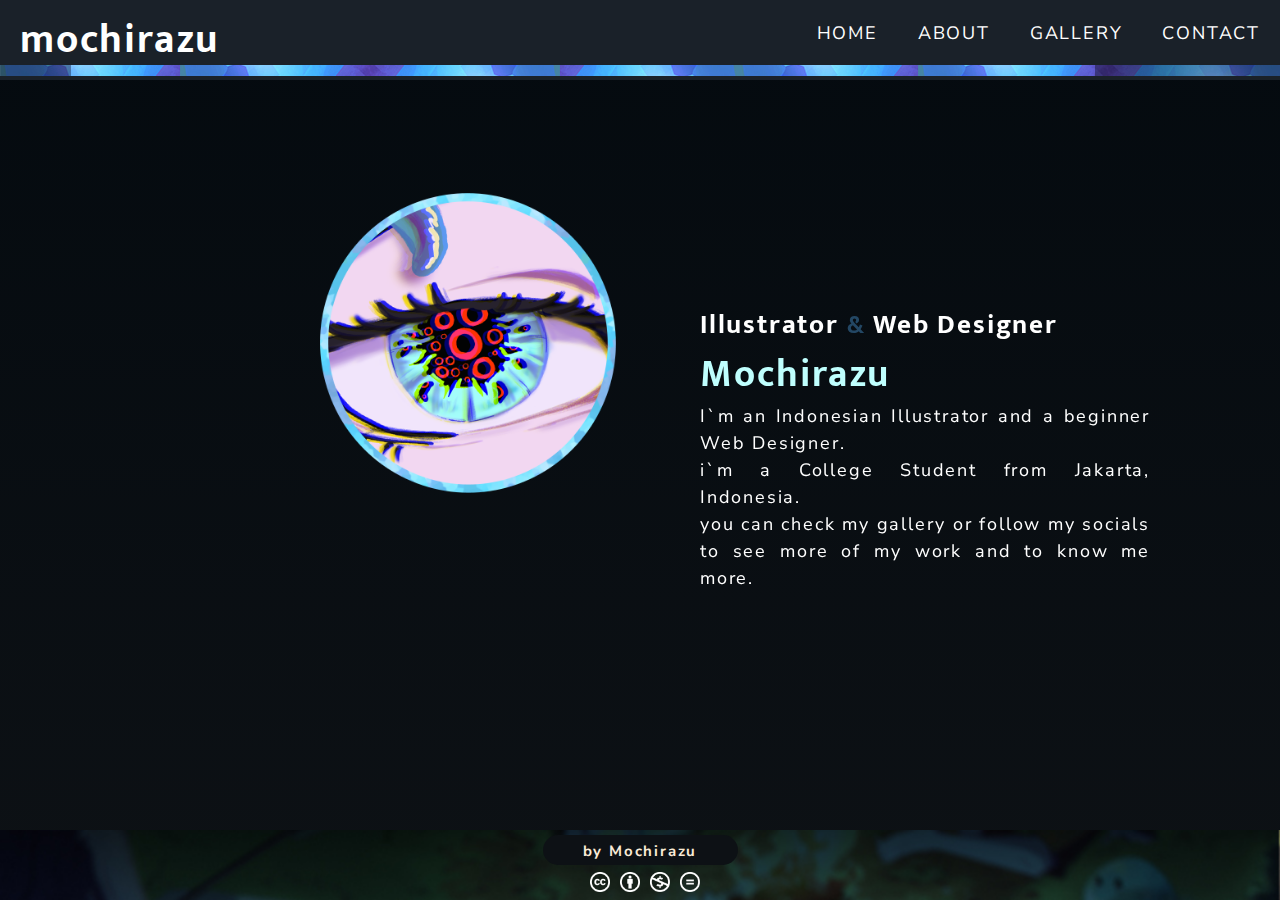
<file: index.html>
<!DOCTYPE html>
<html lang="en">
<head>
    <meta charset="UTF-8">
    <meta http-equiv="X-UA-Compatible"
    content="IE=edge">
    <meta name="viewport" content="width=device-width, initial-scale=1.0">
    <title>Mochirazu</title>

    <link rel="icon" href="img/blob.png">

    <link href="https://unpkg.com/aos@2.3.1/dist/aos.css" rel="stylesheet">
    <link rel="stylesheet" href="css/style.css">
</head>
<body class="landing-page">

        <!--header-->

        <nav>
            <div class="logo"><h1>mochirazu</h1></div>
            <div class="openmenu"><a href="#"><img src="img/blob.png" alt=""></a></div>
            <ul class="mainmenu">
                <li><a href="index.html">home</a></li>
                <li><a href="about.html">about</a></li>
                <li><a href="gallery.html">gallery</a></li>
                <li><a href="contact.html">contact</a></li>
                <div class="closemenu"><a href="#"><img src="img/blob.png" alt=""></a></div>
                <!--<span class="icon">
                    <a class="fa-email" href="#"><img src="img/blob.png" alt=""></a>
                    <a class="fa-insta" href="#"><img src="img/blob.png" alt=""></a>
                    <a class="fa-twitter" href="#"><img src="img/blob.png" alt=""></a>
                    <a class="fa-pixiv" href="#"><img src="img/blob.png" alt=""></a>
                </span>-->
            </ul>
        </nav>

        <!--middle-->

        <div class="wrapper">
            <div class="mid-wrapper" data-aos="fade-right" data-aos-duration="2000" data-aos-easing="ease-in-sine">
                <div class="image-mid">
                    <img src="img/pic.png" alt="">
                </div>
                <div class="text-wrapper">
                    <div class="tittle-up">
                        <h2 >
                            Illustrator <span class="dan">&</span> Web Designer
                        </h2>
                        <h2 class="nama">
                            Mochirazu
                        </h2>
                    </div>
                    <div class="text">
                        <p>
                            I`m an Indonesian Illustrator and a beginner Web Designer.
                            <br>
                            i`m a College Student from Jakarta, Indonesia.
                            <br>
                            you can check my gallery or follow my socials to see more of my work and to know me more.
                        </p>
                    </div>
                </div>
            </div>
        </div>

            <!--footer-->

            <footer class="p-footer">
                <div class="foot-wrapper">
                    <div class="text-bot">
                        <p>
                            by Mochirazu
                        </p>
                    </div>
                    <div class="cc">
                        <ul class="cc-img">
                            <li>
                                <a href="http://creativecommons.org/licenses/by-nc-nd/3.0/">
                                    <img src="img/cc_icon_white_x2.png" alt="">
                                </a>
                            </li>
                            <li>
                                <a href="http://creativecommons.org/licenses/by-nc-nd/3.0/">
                                    <img src="img/attribution_icon_white_x2.png" alt="">
                                </a>
                            </li>
                            <li>
                                <a href="http://creativecommons.org/licenses/by-nc-nd/3.0/">
                                    <img src="img/nc_white_x2.png" alt="">
                                </a>
                            </li>
                            <li>
                                <a href="http://creativecommons.org/licenses/by-nc-nd/3.0/">
                                    <img src="img/nd_white_x2.png" alt="">
                                </a>
                            </li>
                        </ul>
                    </div>
                </div>
            </footer>
        
        <script src="./js/burger.js"></script>
        <script src="https://unpkg.com/aos@2.3.1/dist/aos.js"></script>
        <script>
            AOS.init();
          </script>
</body>
</html>
</file>
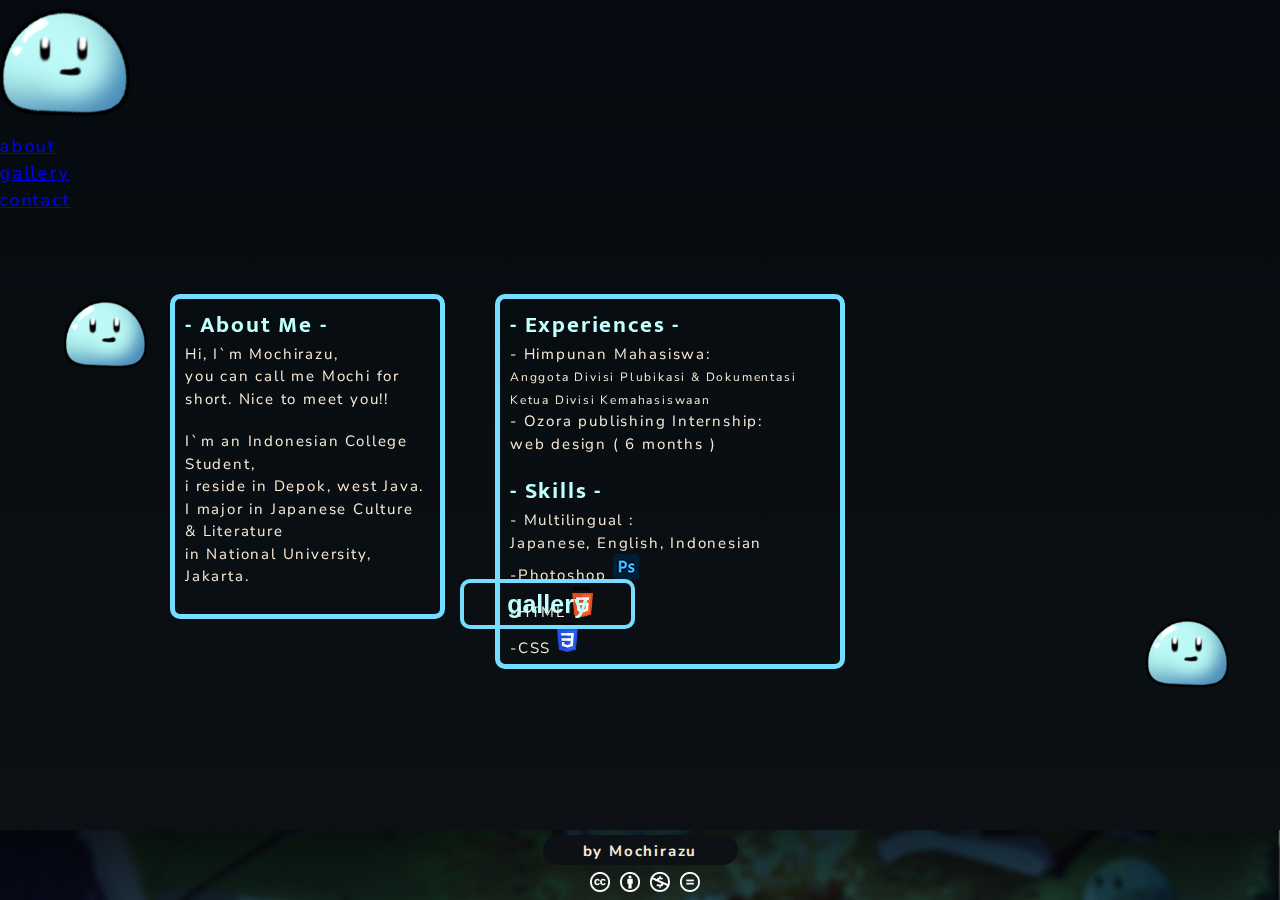
<file: about.html>
<!DOCTYPE html>
<html lang="en">
<head>
    <meta charset="UTF-8">
    <meta http-equiv="X-UA-Compatible" content="IE=edge">
    <meta name="viewport" content="width=device-width, initial-scale=1.0">
    <title>about</title>
    <link rel="icon" href="img/blob.png">

    <link href="https://unpkg.com/aos@2.3.1/dist/aos.css" rel="stylesheet">
    <link rel="stylesheet" href="css/style.css">
    <link rel="stylesheet" href="css/about.css">
</head>
<body class="about-page">
    <!--header-->

    <header class="header">
        <div class="nav-wrapper">
            <div class="nav">
                <ul>
                    <li class="home">
                        <a href="index.html">
                             <img src="img/blob.png" alt="">
                        </a>
                    </li>
                    <li class="about">
                        <a href="about.html" class="hov-work">
                            about
                        </a>
                    </li>
                    <li class="gallery">
                        <a href="gallery.html">
                            gallery
                        </a>
                    </li>
                    <li class="contact">
                        <a href="contact.html">
                            contact
                        </a>
                    </li>
                </ul>
            </div>
        </div>
    </header>

    <!--main-->

    <div class="wrapper">
        <div class="main-wrapper">
            <div class="about-box box" data-aos="fade-right" data-aos-duration="2000" data-aos-easing="ease-in-sine">
                <h2>
                    - About Me -
                </h2>
                <p>
                    Hi, I`m Mochirazu, <br>
                    you can call me Mochi for short. 
                    Nice to meet you!!
                    <br>
                </p>
                <p class="p2">
                    I`m an Indonesian College Student,<br>
                    i reside in Depok, west Java. <br>

                    I major in Japanese Culture & Literature <br>
                    in National University, Jakarta.
                </p>
            </div>
            <div class="exp-box box" data-aos="fade-left" data-aos-duration="2000" data-aos-easing="ease-in-sine">
                <div class="skill-text">
                    <h2>
                        - Experiences -
                    </h2>
                    <p class="hima">
                        - Himpunan Mahasiswa: <br>
                        <span> Anggota Divisi Plubikasi & Dokumentasi <br>
                        Ketua Divisi Kemahasiswaan</span>
                    </p>
                    <p>
                        - Ozora publishing Internship: <br> 
                            web design ( 6 months )
                    </p>
                </div>
                <div class="skill-box">
                    <h2>
                        - Skills -
                    </h2>
                    <div class="skill-text">
                        <p>
                            - Multilingual : <br>
                            Japanese, English, Indonesian
                        </p>
                        <p class="ps-after">
                            -Photoshop
                        </p>
                        <p class="html-after">
                            -HTML
                        </p>
                        <p class="css-after">
                            -CSS
                        </p>
                    </div>
                </div>
            </div>
            <div class="acc">
                <div class="blob-1 blob">
                    <img src="img/blob.png" alt="">
                </div>
                <div class="blob-2 blob">
                    <img src="img/blob.png" alt="">
                </div>
            </div>
        </div>
    <!--button-->
        <div class="button-gallery">
            <button><a href="gallery.html">gallery</a></button>
        </div>
    </div>
    <!--footer-->

    <footer class="p-footer">
        <div class="foot-wrapper">
            <div class="text-bot">
                <p>
                    by Mochirazu
                </p>
            </div>
            <div class="cc">
                <ul class="cc-img">
                    <li>
                        <a href="http://creativecommons.org/licenses/by-nc-nd/3.0/">
                            <img src="img/cc_icon_white_x2.png" alt="">
                        </a>
                    </li>
                    <li>
                        <a href="http://creativecommons.org/licenses/by-nc-nd/3.0/">
                            <img src="img/attribution_icon_white_x2.png" alt="">
                        </a>
                    </li>
                    <li>
                        <a href="http://creativecommons.org/licenses/by-nc-nd/3.0/">
                            <img src="img/nc_white_x2.png" alt="">
                        </a>
                    </li>
                    <li>
                        <a href="http://creativecommons.org/licenses/by-nc-nd/3.0/">
                            <img src="img/nd_white_x2.png" alt="">
                        </a>
                    </li>
                </ul>
            </div>
        </div>
    </footer>


    <script src="https://unpkg.com/aos@2.3.1/dist/aos.js"></script>
    <script>
        AOS.init();
      </script>
</body>
</html>
</file>
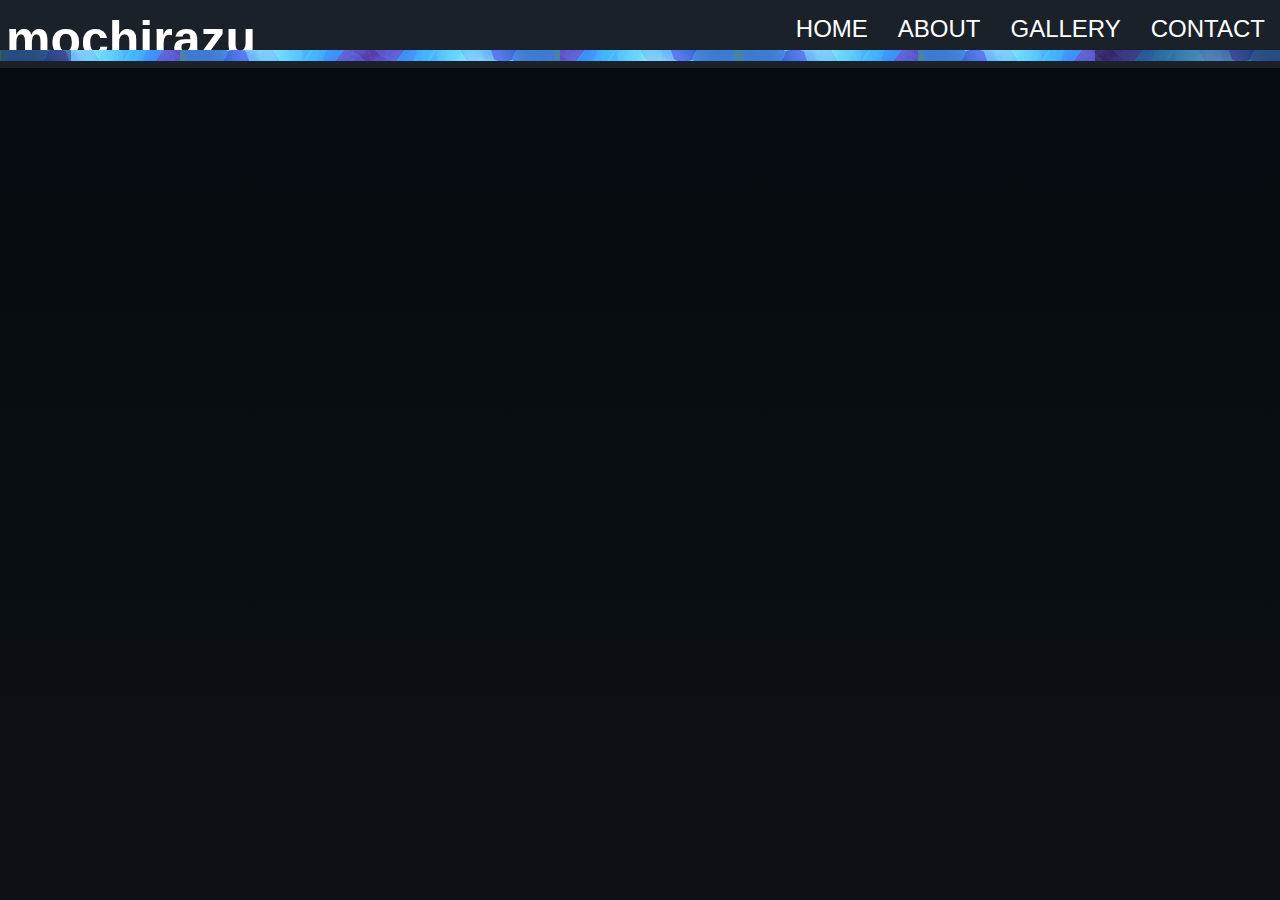
<file: burger.html>
<!DOCTYPE html>
<html lang="en">
<head>
    <meta charset="UTF-8">
    <meta name="viewport" content="width=device-width, initial-scale=1.0">
    <title>burger menu</title>
    <link rel="stylesheet" href="./css/burger.css">
</head>
<body>
    <nav>
        <div class="logo"><h1>mochirazu</h1></div>
        <div class="openmenu"><a href="#"><img src="img/blob.png" alt=""></a></div>
        <ul class="mainmenu">
            <li><a href="#">home</a></li>
            <li><a href="#">about</a></li>
            <li><a href="#">gallery</a></li>
            <li><a href="#">contact</a></li>
            <div class="closemenu"><a href="#"><img src="img/blob.png" alt=""></a></div>
            <!--<span class="icon">
                <a class="fa-email" href="#"><img src="img/blob.png" alt=""></a>
                <a class="fa-insta" href="#"><img src="img/blob.png" alt=""></a>
                <a class="fa-twitter" href="#"><img src="img/blob.png" alt=""></a>
                <a class="fa-pixiv" href="#"><img src="img/blob.png" alt=""></a>
            </span>-->
        </ul>
    </nav>
    
    <script src="./js/burger.js">

    </script>
</body>
</html>
</file>
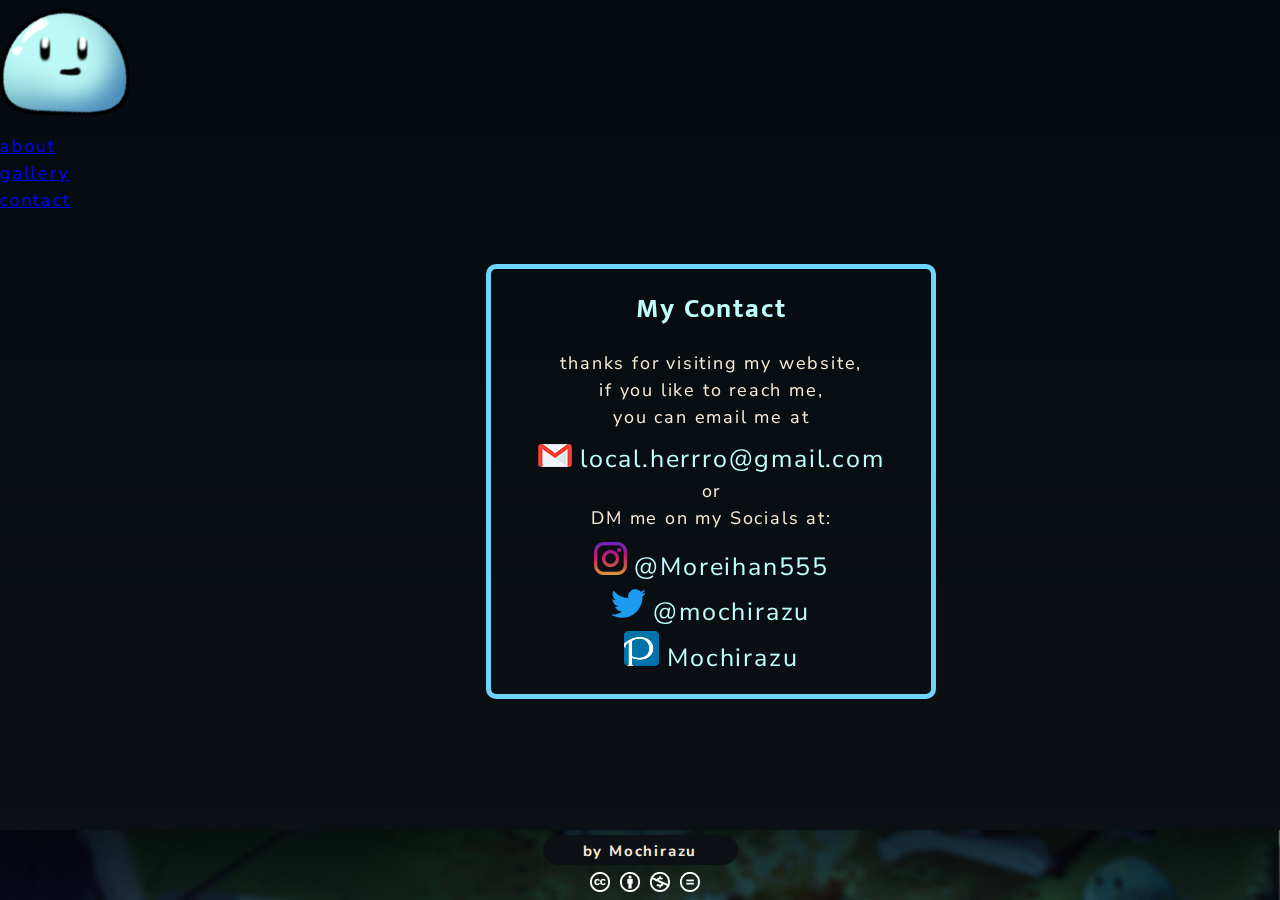
<file: contact.html>
<!DOCTYPE html>
<html lang="en">
<head>
    <meta charset="UTF-8">
    <meta http-equiv="X-UA-Compatible" content="IE=edge">
    <meta name="viewport" content="width=device-width, initial-scale=1.0">
    <title>contact</title>
    <link rel="icon" href="img/blob.png">

    <link href="https://unpkg.com/aos@2.3.1/dist/aos.css" rel="stylesheet">
    <link rel="stylesheet" href="css/style.css">
    <link rel="stylesheet" href="css/contact.css">
</head>
<body class="contact-page">
    
     <!--header-->

     <header class="header">
        <div class="nav-wrapper">
            <div class="nav">
                <ul>
                    <li class="home">
                        <a href="index.html">
                             <img src="img/blob.png" alt="">
                        </a>
                    </li>
                    <li class="about">
                        <a href="about.html">
                            about
                        </a>
                    </li>
                    <li class="gallery">
                        <a href="gallery.html">
                            gallery
                        </a>
                    </li>
                    <li class="contact">
                        <a href="contact.html" class="hov-work">
                            contact
                        </a>
                    </li>
                </ul>
            </div>
        </div>
    </header>

    <div class="wrapper">
        <div class="contact-wrapper" data-aos="fade-top" data-aos-duration="2000" data-aos-easing="ease-in-sine">
            <div class="contact-box">
                <h2>
                    My Contact
                </h2>
                <p>
                    thanks for visiting my website, <br>
                    if you like to reach me, <br>
                    you can email me at
                </p>
                <a href="" class="gmail">
                    local.herrro@gmail.com
                </a>
                <p>
                    or
                       <br> 
                    DM me on my Socials at:
                </p>
                <div class="socials">
                    <a href="https://www.instagram.com/moreihan555/" class="ig">
                        @Moreihan555
                    </a>
                    <br>
                    <a href="https://twitter.com/Mochirazu" class="tw">
                        @mochirazu
                    </a>
                    <br>
                    <a href="https://www.pixiv.net/en/users/32301500" class="pxv">
                        Mochirazu
                    </a>
                </div>
            </div>
        </div>
    </div>


    <footer class="footer">
        <div class="foot-wrapper">
            <div class="text-bot">
                <p>
                    by Mochirazu
                </p>
            </div>
            <div class="cc">
                <ul class="cc-img">
                    <li>
                        <a href="http://creativecommons.org/licenses/by-nc-nd/3.0/">
                            <img src="img/cc_icon_white_x2.png" alt="">
                        </a>
                    </li>
                    <li>
                        <a href="http://creativecommons.org/licenses/by-nc-nd/3.0/">
                            <img src="img/attribution_icon_white_x2.png" alt="">
                        </a>
                    </li>
                    <li>
                        <a href="http://creativecommons.org/licenses/by-nc-nd/3.0/">
                            <img src="img/nc_white_x2.png" alt="">
                        </a>
                    </li>
                    <li>
                        <a href="http://creativecommons.org/licenses/by-nc-nd/3.0/">
                            <img src="img/nd_white_x2.png" alt="">
                        </a>
                    </li>
                </ul>
            </div>
        </div>
    </footer>

    <script src="https://unpkg.com/aos@2.3.1/dist/aos.js"></script>
    <script>
        AOS.init();
      </script>
</body>
</html>
</file>
<file: css/style.css>
@import url('https://fonts.googleapis.com/css2?family=Nunito+Sans&display=swap');
@import url('https://fonts.googleapis.com/css2?family=Mukta:wght@700&family=Nunito+Sans&display=swap');

@media only screen and (min-width: 300px){
  *{
    margin: 0;
    padding: 0;
    box-sizing: border-box;
}

html, body{
    width: 100vw;
    height: 100vh;
    scroll-behavior: smooth;
    font-size: 18px;
}

body{
  position: relative;
    background-image: linear-gradient(to bottom, #040a0f, #0d1115);
    background-size: cover;
    background-repeat: no-repeat;
    letter-spacing: 0.1em;
    line-height: 1.5;
    font-family: 'Nunito sans';
    color: antiquewhite;
  }

  nav{
    background: #1a2129;
    color: #fff;
    display: flex;
    justify-content: space-between;
 }

 nav::after{
    content: "";
    background-image: url('../img/before-bg.jpg');
    background-repeat: repeat-x;
    background-size: cover;
    max-width: 100vw;
    width: 100%;
    height: 11px;
    position: absolute;
    top: 95px;
    left: 0%;
 }

 nav .mainmenu{
  height: 100vh;
  position: fixed;
  top: 0;
  right: 0;
  left: 0;
  z-index: 10;
  flex-direction: column;
  justify-content: center;
  align-items: center;
  background-image: url('../img/campfirenew.png');
  transition: top 1s ease;
  display: none;
  list-style: none;
 }

 nav .mainmenu li a {
    display: inline-block;
    padding: 15px;
    text-decoration: none;
    text-transform: uppercase;
    color: #fff;
    font-size: 1.5rem;
    font-family: 'Nunito sans';
 }

 nav .mainmenu li a:hover{
    color: rgb(172, 247, 247);
 }

 nav .openmenu{
    font-size: 2rem;
    margin: 20px;
    display: block;
    cursor: pointer;
 }

 nav .openmenu img{
    height: 50px;
    width: auto;
 }

 nav .mainmenu .closemenu{
  display: block;
  position: absolute;
  top: 20px;
  right: 20px;
}

 nav .closemenu img{
    height: 65px;
    width: auto;
 }

 nav .icon img{
    height: 50px;
    width: auto;
 }

 nav .logo{
    margin: 20px 20px 10px;
    padding-top: 10px;
    font-family: 'Mukta';
    font-size: 20px;
    cursor: pointer;
 }

 /*nav end*/

  .mid-wrapper{
    position: relative;
    height: 250px;
  }

  .image-mid img{
    height: 100%;
    position: absolute;
    display: none;
    top: 45%;
    left: 15%;
  }

  .text-wrapper{
    color: white;
    position: absolute;
    max-width: 400px;
    margin: 100px 60px 0;
    top: 0;
    right: 0;
    left: 0;
  }

  .tittle-up h2{
  font-family: 'Mukta';
  }
  .nama{
    color: #bffffe;
    font-size: 38px;
  }
  .dan{
    color: #234764;
    font-size: 25px;
  }

  .text p{
    text-align: justify;
    font-family: 'Nunito sans';
  }


.foot-wrapper{
  position: absolute;
  background-image: url(../img/foot-bg.jpg);
  background-repeat: no-repeat;
  background-size: cover;
  display: flex;
  justify-content: center;
  bottom: 0;
  width: 100%;
  height: 70px;
}

.text-bot{
  color: antiquewhite;
  display: flex;
  justify-content: center;
  height: 30px;
  width: 195px;
  margin-top: 5px;
  background-color: #0d1115;
  border-radius: 15px;
}

.text-bot p{
position: relative;
padding-top: 5px;
font-size: 15px;
font-weight: bold;
}

  .cc{
    position: absolute;
    text-align: center;
    bottom: 0;
    margin-bottom: 0px;
  }
  .cc-img img{
    height: 20px;
    width: 20px;
  }

  .cc-img li{
    padding-left: 10px;
    list-style: none;
  }

  .cc-img{
    width: 100%;
    display: flex;
  }
   
}



@media only screen and (min-width: 1024px){
  *{
    margin: 0;
    padding: 0;
    box-sizing: border-box;
}

html, body{
  height: 100vh;
    scroll-behavior: smooth;
    font-size: 18px;
}

html{
    width: 100vw;
}

body{
  position: relative;
    background-image: linear-gradient(to bottom, #040a0f, #0d1115);
    background-size: cover;
    background-repeat: no-repeat;
    letter-spacing: 0.1em;
    line-height: 1.5;
    font-family: 'Nunito sans';
    color: antiquewhite;
  }

  nav{
    background: #1a2129;
    color: #fff;
    display: flex;
    justify-content: space-between;
 }

 nav::after{
    content: "";
    background-image: url('../img/before-bg.jpg');
    background-repeat: repeat-x;
    background-size: cover;
    max-width: 100vw;
    width: 100%;
    height: 11px;
    position: absolute;
    top: 65px;
    left: 0;
 }

 nav .mainmenu{
  height: 0vh;
  position: relative;
  top: 0;
  right: 0;
  left: 0;
  z-index: 0;
  flex-direction: row;
  justify-content: flex-start;
  align-items: normal;
  background: none;
  transition: none;
  display: flex;
 }

 nav .mainmenu li a {
    display: inline-block;
    padding: 20px;
    text-decoration: none;
    color: #fff;
    font-size: 1rem;
 }

 nav .openmenu{
    display: none;
 }

 nav .openmenu img{
    height: 50px;
    width: auto;
    display: none;
 }

 nav .mainmenu .closemenu , .icon i {
    font-size: 2rem;
    display: none;
    cursor: pointer;
 }

 nav .closemenu img{
    height: 50px;
    width: auto;
 }

 nav .icon img{
    height: 50px;
    width: auto;
 }

 nav .logo{
    margin: 10px 20px 10px;
    padding-top: 0px;
    font-family: 'Mukta';
    font-size: 20px;
    cursor: pointer;
 }


 /*nav end*/

  .mid-wrapper{
    position: relative;
    height: 250px;
  }

  .image-mid img{
    height: 300px;
    width: auto;
    position: absolute;
    display: block;
    top: 45%;
    left: 25%;
  }

  .text-wrapper{
    color: white;
    position: absolute;
    max-width: 450px;
    top: 50%;
    right: 0;
    left: 50%;
  }

  .tittle-up h2{
  font-family: 'Mukta';
  }
  .nama{
    color: #bffffe;
    font-size: 38px;
  }
  .dan{
    color: #234764;
    font-size: 25px;
  }

  .text p{
    font-family: 'Nunito sans';
  }

}
</file>
<file: css/about.css>
@import url('https://fonts.googleapis.com/css2?family=Nunito+Sans&display=swap');
@import url('https://fonts.googleapis.com/css2?family=Mukta:wght@700&family=Nunito+Sans&display=swap');


@media only screen and (min-width: 1024px){
    .wrapper{
        position: relative;
        color: antiquewhite;
    }
    .main-wrapper{
        position: relative;
        display: flex;
        padding-top: 80px;
        padding-bottom: 30px;
        padding-right: 40px;
        padding-left: 120px;
        font-size: 15px;
    }
    .box{
        height: 375px;
        width: 250px;
        padding: 10px;
    margin-left: 50px;
    text-align: left;
    border: #75ddff 5px solid;
    border-radius: 10px;
    }
    .box h2{
        font-family: 'Mukta';
        font-weight: bold;
        color: #bffffe;
    }
    .about-box{
        height: 325px;
        width: 275px;
    }
    .p2{
        margin-top: 20px;
    }
    
    .exp-box{
        width: 350px;
        margin-top: 0px;
    }
    .skill-box{
        margin-top: 20px;
    }
    
    .hima span{
        font-size: 12px;
    }
    
    .ps-after::after{
    content: url(../img/ps-icon.png);
    }
    
    .html-after::after{
        content: url(../img/html-icon.png);
    }
    .css-after::after{
        content: url(../img/css-icon.png);
    }
    .button-gallery{
        position: absolute;
        bottom: 0;
        padding-bottom: 70px;
        padding-left: 460px;
        padding-right: 30px;
    }
    .button-gallery button{
        border: 4px solid #75ddff;
        background-color: #75ddff00;
        border-radius: 10px;
        height: 50px;
        width: 175px;
        text-align: center;
    }
    .button-gallery a{
        color: #bffffe;
        text-decoration: none;
        font-weight: bold;
        font-size: 25px;
    }
    
    .blob img{
        height: 80px;
    }
    
    .blob-1{
        position: absolute;
        left: 5%;
    }
    .blob-2{
        position: absolute;
        right: 4%;
        bottom: 0%;
    }
    .blob img{
        animation: blob 13s 1s infinite normal forwards;
    }
    
    @keyframes blob {
        
        0%, 100%{
            transform: translateY(0);
        }
        10%, 30%, 50%, 70%{
            transform: translateY(-8px);
        }
        20%, 40%, 60%{
            transform: translateY(8px);
        }
        80%{
            transform: translateY(6px);
        }
        90%{
            transform: translateY(-6px);
        }
    }
}


@media only screen and (min-width: 1440px){
.wrapper{
    position: relative;
    color: antiquewhite;
}
.main-wrapper{
    position: relative;
    display: flex;
    padding-top: 30px;
    padding-bottom: 20px;
    padding-right: 250px;
    padding-left: 425px;

    margin-bottom: 30px;
    font-size: 18px;
}
.box{
    height: 470px;
    width: 300px;
    padding: 15px;
margin-left: 10px;
text-align: left;
border: #75ddff 5px solid;
border-radius: 10px;
}
.box h2{
    font-family: 'Mukta';
    font-weight: bold;
    color: #bffffe;
}
.about-box{
    height: 350px;
    width: 350px;
}
.p2{
    margin-top: 20px;
}

.exp-box{
    width: 350px;
    margin-top: 50px;
}
.skill-box{
    margin-top: 20px;
}

.hima span{
    font-size: 15px;
}

.ps-after::after{
content: url(../img/ps-icon.png);
}

.html-after::after{
    content: url(../img/html-icon.png);
}
.css-after::after{
    content: url(../img/css-icon.png);
}

.blob img{
    height: 100px;
}

.blob-1{
    position: absolute;
    left: 15%;
}
.blob-2{
    position: absolute;
    right: 15%;
    bottom: 0;
}
.blob img{
    animation: blob 13s 1s infinite normal forwards;
}

@keyframes blob {
    
    0%, 100%{
        transform: translateY(0);
    }
    10%, 30%, 50%, 70%{
        transform: translateY(-8px);
    }
    20%, 40%, 60%{
        transform: translateY(8px);
    }
    80%{
        transform: translateY(6px);
    }
    90%{
        transform: translateY(-6px);
    }
}
}

@media only screen and (min-width: 1920px){
    .wrapper{
        position: relative;
        color: antiquewhite;
    }
    .main-wrapper{
        position: relative;
        display: flex;
        padding-top: 90px;
        padding-bottom: 20px;
        padding-right: 250px;
        padding-left: 550px;
    
        margin-bottom: 30px;
        font-size: 18px;
    }
    .box{
        height: 470px;
        width: 300px;
        padding: 15px;
    margin-left: 50px;
    text-align: left;
    border: #75ddff 5px solid;
    border-radius: 10px;
    }
    .box h2{
        font-family: 'Mukta';
        font-weight: bold;
        color: #bffffe;
    }
    .about-box{
        height: 350px;
        width: 350px;
    }
    .p2{
        margin-top: 20px;
    }
    
    .exp-box{
        width: 350px;
        margin-top: 50px;
    }
    .skill-box{
        margin-top: 20px;
    }
    
    .hima span{
        font-size: 15px;
    }
    
    .ps-after::after{
    content: url(../img/ps-icon.png);
    }
    
    .html-after::after{
        content: url(../img/html-icon.png);
    }
    .css-after::after{
        content: url(../img/css-icon.png);
    }
    
    .blob img{
        height: 150px;
    }
    
    .blob-1{
        position: absolute;
        left: 15%;
    }
    .blob-2{
        position: absolute;
        right: 15%;
        bottom: 0;
    }
    .blob img{
        animation: blob 13s 1s infinite normal forwards;
    }
    
    @keyframes blob {
        
        0%, 100%{
            transform: translateY(0);
        }
        10%, 30%, 50%, 70%{
            transform: translateY(-8px);
        }
        20%, 40%, 60%{
            transform: translateY(8px);
        }
        80%{
            transform: translateY(6px);
        }
        90%{
            transform: translateY(-6px);
        }
    }
}
</file>
<file: css/burger.css>
*{
    box-sizing: border-box;
    margin: 0;
    padding: 0;
}

body{
    font-family: arial;
    height: 100vh;
    background-image: linear-gradient(to bottom, #040a0f, #0d1115);
    background-size: cover;
    background-repeat: no-repeat;
}
 nav{
    background: #1a2129;
    color: #fff;
    display: flex;
    justify-content: space-between;
 }

 nav::after{
    content: "";
    background-image: url('../img/before-bg.jpg');
    background-repeat: repeat-x;
    background-size: cover;
    max-width: 100vw;
    width: 100%;
    height: 11px;
    position: absolute;
    top: 50px;
    left: 0%;
 }

 nav .mainmenu{
    display: flex;
    list-style: none;
 }

 nav .mainmenu li a {
    display: inline-block;
    padding: 15px;
    text-decoration: none;
    text-transform: uppercase;
    color: #fff;
    font-size: 1.5rem;
 }

 nav .mainmenu li a:hover{
    background: aqua;
 }

 nav .openmenu{
    font-size: 2rem;
    margin: 20px;
    display: none;
    cursor: pointer;
 }

 nav .openmenu img{
    height: 50px;
    width: auto;
 }

 nav .mainmenu .closemenu , .icon i {
    font-size: 2rem;
    display: none;
    cursor: pointer;
 }

 nav .closemenu img{
    height: 50px;
    width: auto;
 }

 nav .icon img{
    height: 50px;
    width: auto;
 }

 nav .logo{
    margin: 10px 6px 0;
    font-size: 25px;
    cursor: pointer;
 }

 @media(max-width: 800px){
    nav::after{
        top: 86px;
        left: 0%;
     }

    nav .mainmenu{
        height: 75vh;
        position: fixed;
        top: 0;
        right: 0;
        left: 0;
        z-index: 10;
        flex-direction: column;
        justify-content: center;
        align-items: center;
        background: #1a2129;
        transition: top 1s ease;
        display: none;
     }

     nav .mainmenu .closemenu{
        display: block;
        position: absolute;
        top: 20px;
        right: 20px;
     }

     nav .openmenu{
        display: block;
     }

     nav .mainmenu li a:hover{
        background: none;
        color: aqua;
        font-size: 1.6rem;
     }

     .icon i{
        display: inline-block;
        padding: 12px;
     }
 }
</file>
<file: css/contact.css>
@import url('https://fonts.googleapis.com/css2?family=Nunito+Sans&display=swap');
@import url('https://fonts.googleapis.com/css2?family=Mukta:wght@700&family=Nunito+Sans&display=swap');


.wrapper{
    position: relative;
}

.contact-wrapper{
    position: absolute;
    display: flex;
    right: 0;
    left: 38%;
    margin-top: 50px;
}
.contact-box{
    position: absolute;
    border: #6dd4ff 5px solid;
    border-radius: 10px;
    height: 435px;
    width: 450px;
    padding: 10px;
    padding-top: 20px;
    text-align: center;
}

.contact-box a{
    color: #bffffe;
    text-decoration: none;
}
.contact-box p{
    margin-bottom: 10px;
}

.contact-box h2{
    color: #bffffe;
    font-family: 'Mukta';
    font-size: 38;
    margin-bottom: 20px;
}

.gmail{
    font-size: 25px;
}
.gmail::before{
    content: url(../img/icon-mail.png);
}
.gmail:hover{
    color: aqua;
}

.socials a{
    font-size: 25px;
}
.ig::before{
    content: url(../img/icon-ig.png);
}
.ig:hover{
    color: aqua;
}
.tw::before{
    content: url(../img/icon-tw.png);
}
.tw:hover{
    color: aqua;
}
.pxv::before{
    content: url(../img/icon-pxv.png);
}
.pxv:hover{
    color: aqua;
}
</file>
